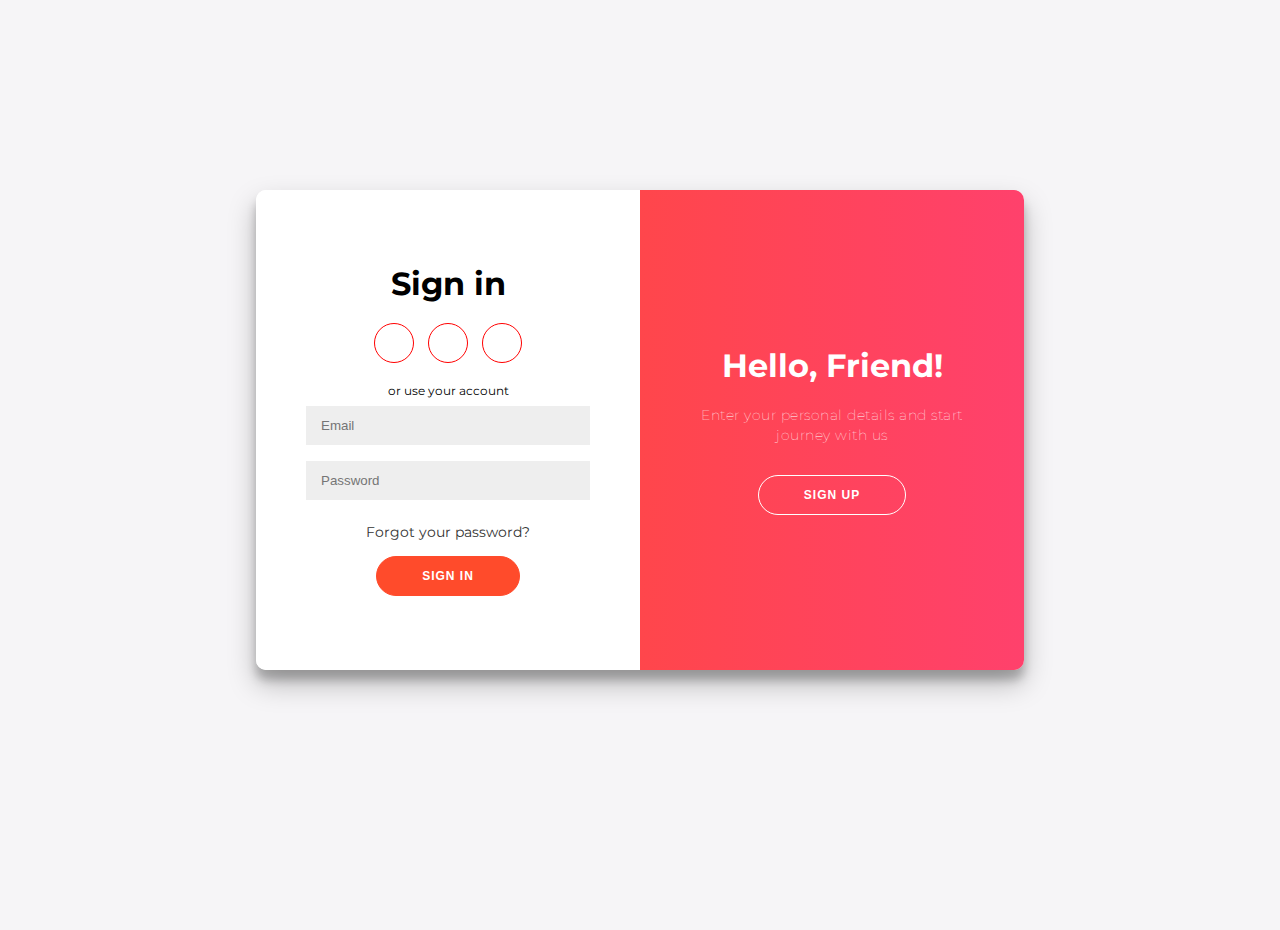
<file: index.html>
<!DOCTYPE html>
<html lang="en">
  <head>
    <meta charset="UTF-8">
    <meta name="viewport" content="width=device-width, initial-scale=1.0">
    <meta http-equiv="X-UA-Compatible" content="ie=edge">
    <title>Sign up</title>
    <link rel="stylesheet" href="/style.css">
  </head>
  <body>

<div class="container" id="container">
	<div class="form-container sign-up-container">
		<form action="#">
			<h1>Create Account</h1>
			<div class="social-container">
				<a href="#" class="social"><i class="fab fa-facebook-f"></i></a>
				<a href="#" class="social"><i class="fab fa-google-plus-g"></i></a>
				<a href="#" class="social"><i class="fab fa-linkedin-in"></i></a>
			</div>
			<span>or use your email for registration</span>
			<input type="text" placeholder="Name" />
			<input type="email" placeholder="Email" />
			<input type="password" placeholder="Password" />
			<button>Sign Up</button>
		</form>
	</div>
	<div class="form-container sign-in-container">
		<form action="/front.html">
			<h1>Sign in</h1>
			<div class="social-container">
				<a href="#" class="social"><i class="fab fa-facebook-f"></i></a>
				<a href="#" class="social"><i class="fab fa-google-plus-g"></i></a>
				<a href="#" class="social"><i class="fab fa-linkedin-in"></i></a>
			</div>
			<span>or use your account</span>
			<input type="email" placeholder="Email" />
			<input type="password" placeholder="Password" />
			<a href="#">Forgot your password?</a>
			<button>Sign In</button>
		</form>
	</div>
	<div class="overlay-container">
		<div class="overlay">
			<div class="overlay-panel overlay-left">
				<h1>Welcome Back!</h1>
				<p>To keep connected with us please login with your personal info</p>
				<button class="ghost" id="signIn">Sign In</button>
			</div>
			<div class="overlay-panel overlay-right">
				<h1>Hello, Friend!</h1>
				<p>Enter your personal details and start journey with us</p>
				<button class="ghost" id="signUp">Sign Up</button>
			</div>
		</div>
	</div>
</div>

<script src="/signup.js"></script
  </body>
</html>
</file>
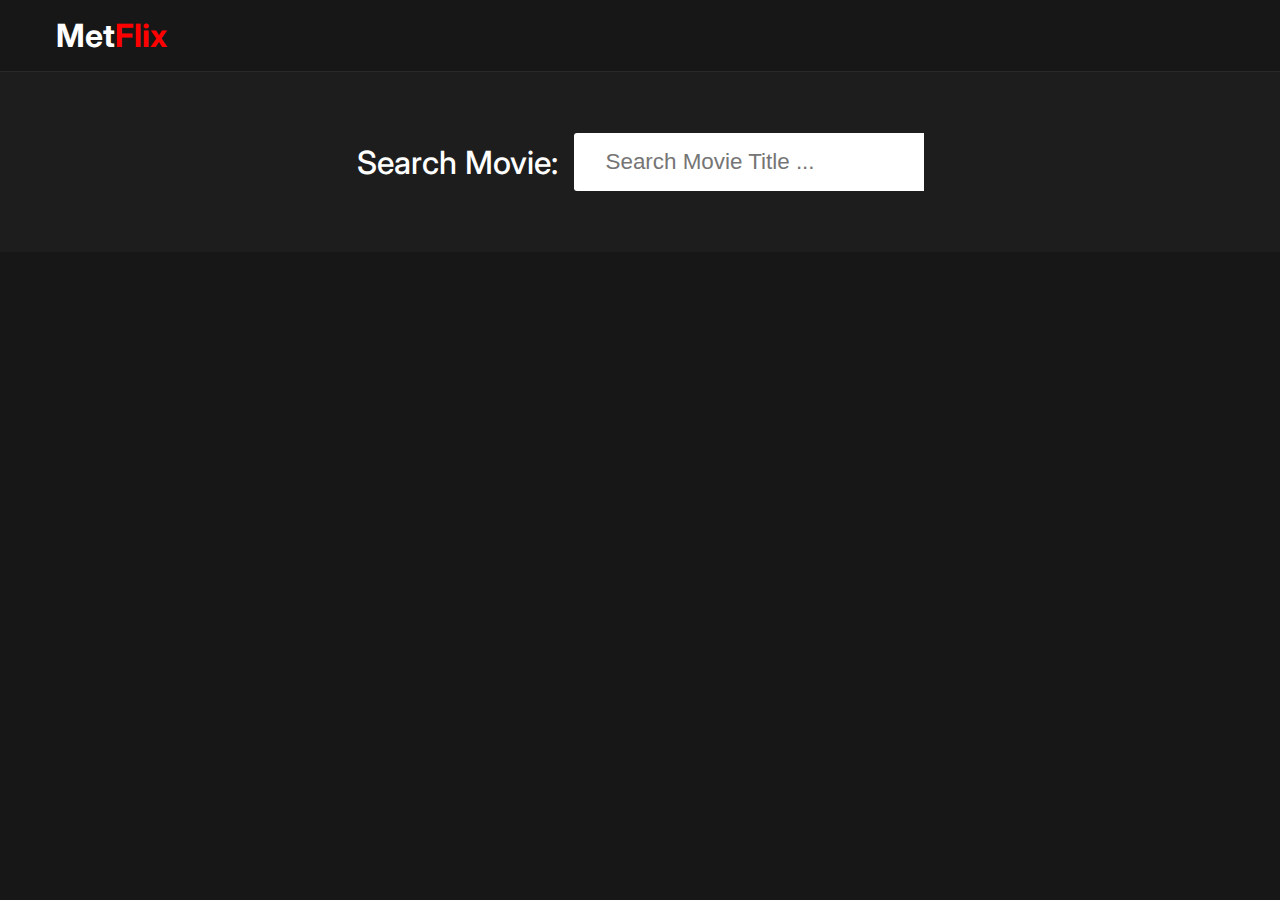
<file: front.html>
<!DOCTYPE html>
<html lang="en">
<head>
    <meta charset="UTF-8">
    <meta http-equiv="X-UA-Compatible" content="IE=edge">
    <meta name="viewport" content="width=device-width, initial-scale=1.0">
    <title>Movie Search Website</title>
   
    <link rel="stylesheet" href="https://cdnjs.cloudflare.com/ajax/libs/font-awesome/6.0.0-beta3/css/all.min.css" integrity="sha512-Fo3rlrZj/k7ujTnHg4CGR2D7kSs0v4LLanw2qksYuRlEzO+tcaEPQogQ0KaoGN26/zrn20ImR1DfuLWnOo7aBA==" crossorigin="anonymous" referrerpolicy="no-referrer" />
  
    <link rel = "stylesheet" href = "main.css">
</head>
<body>
    
    <div class = "wrapper">
       
        <div class = "logo">
            <div class = "container">
                <p>Met<span>Flix</span></p>
            </div>
        </div>
     
        <div class = "search-container">
            <div class = "search-element">
                <h3>Search Movie:</h3>
                <input type = "text" class = "form-control" placeholder="Search Movie Title ..." id = "movie-search-box" onkeyup="findMovies()" onclick = "findMovies()">

                <div class = "search-list" id = "search-list">
                    
                </div>
            </div>
        </div>
    
        <div class = "container">
            <div class = "result-container">
                <div class = "result-grid" id = "result-grid">
                  
                </div>
            </div>
        </div>
        
    </div>
    <script src = "script.js"></script>
</body>
</html>
</file>
<file: style.css>
@import url('https://fonts.googleapis.com/css?family=Montserrat:400,800');

* {
	box-sizing: border-box;
}

body {
	background: #f6f5f7;
	display: flex;
	justify-content: center;
	align-items: center;
	flex-direction: column;
	font-family: 'Montserrat', sans-serif;
	height: 100vh;
	margin: -20px 0 50px;
}

h1 {
	font-weight: bold;
	margin: 0;
}

h2 {
	text-align: center;
}

p {
	font-size: 14px;
	font-weight: 100;
	line-height: 20px;
	letter-spacing: 0.5px;
	margin: 20px 0 30px;
}

span {
	font-size: 12px;
}

a {
	color: #333;
	font-size: 14px;
	text-decoration: none;
	margin: 15px 0;
}

button {
	border-radius: 20px;
	border: 1px solid #FF4B2B;
	background-color: #FF4B2B;
	color: #FFFFFF;
	font-size: 12px;
	font-weight: bold;
	padding: 12px 45px;
	letter-spacing: 1px;
	text-transform: uppercase;
	transition: transform 80ms ease-in;
}

button:active {
	transform: scale(0.95);
}

button:focus {
	outline: none;
}

button.ghost {
	background-color: transparent;
	border-color: #FFFFFF;
}

form {
	background-color: #FFFFFF;
	display: flex;
	align-items: center;
	justify-content: center;
	flex-direction: column;
	padding: 0 50px;
	height: 100%;
	text-align: center;
}

input {
	background-color: #eee;
	border: none;
	padding: 12px 15px;
	margin: 8px 0;
	width: 100%;
}

.container {
	background-color: #fff;
	border-radius: 10px;
  	box-shadow: 0 14px 28px rgba(0,0,0,0.25), 
			0 10px 10px rgba(0,0,0,0.22);
	position: relative;
	overflow: hidden;
	width: 768px;
	max-width: 100%;
	min-height: 480px;
}

.form-container {
	position: absolute;
	top: 0;
	height: 100%;
	transition: all 0.6s ease-in-out;
}

.sign-in-container {
	left: 0;
	width: 50%;
	z-index: 2;
}

.container.right-panel-active .sign-in-container {
	transform: translateX(100%);
}

.sign-up-container {
	left: 0;
	width: 50%;
	opacity: 0;
	z-index: 1;
}

.container.right-panel-active .sign-up-container {
	transform: translateX(100%);
	opacity: 1;
	z-index: 5;
	animation: show 0.6s;
}

@keyframes show {
	0%, 49.99% {
		opacity: 0;
		z-index: 1;
	}
	
	50%, 100% {
		opacity: 1;
		z-index: 5;
	}
}

.overlay-container {
	position: absolute;
	top: 0;
	left: 50%;
	width: 50%;
	height: 100%;
	overflow: hidden;
	transition: transform 0.6s ease-in-out;
	z-index: 100;
}

.container.right-panel-active .overlay-container{
	transform: translateX(-100%);
}

.overlay {
	background: red;
	background: -webkit-linear-gradient(to right, #FF4B2B, #FF416C);
	background: linear-gradient(to right, #FF4B2B, #FF416C);
	background-repeat: no-repeat;
	background-size: cover;
	background-position: 0 0;
	color: #FFFFFF;
	position: relative;
	left: -100%;
	height: 100%;
	width: 200%;
  	transform: translateX(0);
	transition: transform 0.6s ease-in-out;
}

.container.right-panel-active .overlay {
  	transform: translateX(50%);
}

.overlay-panel {
	position: absolute;
	display: flex;
	align-items: center;
	justify-content: center;
	flex-direction: column;
	padding: 0 40px;
	text-align: center;
	top: 0;
	height: 100%;
	width: 50%;
	transform: translateX(0);
	transition: transform 0.6s ease-in-out;
}

.overlay-left {
	transform: translateX(-20%);
}

.container.right-panel-active .overlay-left {
	transform: translateX(0);
}

.overlay-right {
	right: 0;
	transform: translateX(0);
}

.container.right-panel-active .overlay-right {
	transform: translateX(20%);
}

.social-container {
	margin: 20px 0;
}

.social-container a {
	border: 1px solid red;
	border-radius: 50%;
	display: inline-flex;
	justify-content: center;
	align-items: center;
	margin: 0 5px;
	height: 40px;
	width: 40px;
}

footer {
    background-color: #222;
    color: red;
    font-size: 14px;
    bottom: 0;
    position: fixed;
    left: 0;
    right: 0;
    text-align: center;
    z-index: 999;
}

footer p {
    margin: 10px 0;
}

footer i {
    color: red;
}

footer a {
    color: red;
    text-decoration: none;
}
</file>
<file: main.css>
@import url('https://fonts.googleapis.com/css2?family=Inter:wght@300;400;500;600;700;800&display=swap');

:root{
    --md-dark-color: #1d1d1d;
    --dark-color: #171717;
    --light-dark-color: #292929;
    --yellow-color: red;
}
*{
    padding: 0;
    margin: 0;
    -webkit-box-sizing: border-box;
            box-sizing: border-box;
}
body{
    font-family: 'Inter', sans-serif;
}
a{
    text-decoration: none;
}
img{
    width: 100%;
    display: block;
}
.wrapper{
    min-height: 100vh;
    background-color: var(--dark-color);
}
.wrapper .container{
    max-width: 1200px;
    margin: 0 auto;
    padding: 0 1rem;
}
.search-container{
    background-color: var(--md-dark-color);
    height: 180px;
    display: -webkit-box;
    display: -ms-flexbox;
    display: flex;
    -webkit-box-align: center;
        -ms-flex-align: center;
            align-items: center;
    -webkit-box-pack: center;
        -ms-flex-pack: center;
            justify-content: center;
}
.logo{
    padding: 1rem 0;
    border-bottom: 1px solid var(--light-dark-color);
}
.logo p{
    font-size: 2rem;
    color: #fff;
    font-weight: bold;
}
.logo p span{
    color: var(--yellow-color);
}
.search-element{
    display: -webkit-box;
    display: -ms-flexbox;
    display: flex;
    -webkit-box-align: stretch;
        -ms-flex-align: stretch;
            align-items: stretch;
    -webkit-box-pack: center;
        -ms-flex-pack: center;
            justify-content: center;
    -webkit-box-orient: vertical;
    -webkit-box-direction: normal;
        -ms-flex-direction: column;
            flex-direction: column;
    position: relative;
}
.search-element h3{
    -ms-flex-item-align: center;
        align-self: center;
    margin-right: 1rem;
    font-size: 2rem;
    color: #fff;
    font-weight: 500;
    margin-bottom: 1.5rem;
}
.search-element .form-control{
    padding: 1rem 2rem;
    font-size: 1.4rem;
    border: none;
    border-top-left-radius: 3px;
    border-bottom-left-radius: 3px;
    outline: none;
    color: var(--light-dark-color);
    width: 350px;
}
.search-list{
    position: absolute;
    right: 0;
    top: 100%;
    max-height: 500px;
    overflow-y: scroll;
    z-index: 10;
}
.search-list .search-list-item{
    background-color: var(--light-dark-color);
    padding: 0.5rem;
    border-bottom: 1px solid var(--dark-color);
    width: calc(350px - 8px);
    color: #fff;
    cursor: pointer;
    -webkit-transition: background-color 200ms ease;
    -o-transition: background-color 200ms ease;
    transition: background-color 200ms ease;
}
.search-list .search-list-item:Hover{
    background-color: #1f1f1f;
}
.search-list-item{
    display: -webkit-box;
    display: -ms-flexbox;
    display: flex;
    -webkit-box-align: center;
        -ms-flex-align: center;
            align-items: center;
}
.search-item-thumbnail img{
    width: 40px;
    margin-right: 1rem;
}
.search-item-info h3{
    font-weight: 600;
    font-size: 1rem;
}
.search-item-info p{
    font-size: 0.8rem;
    margin-top: 0.5rem;
    font-weight: 600;
    opacity: 0.6;
}

/* thumbnail */
.search-list::-webkit-scrollbar{
    width: 8px;
}
.search-list::-webkit-scrollbar-track{
    -webkit-box-shadow: inset 0 0 6px rgba(0, 0, 0, 0.3);
            box-shadow: inset 0 0 6px rgba(0, 0, 0, 0.3);
}
.search-list::-webkit-scrollbar-thumb{
    background-color: var(--yellow-color);
    outline: none;
    border-radius: 10px;
}

/* js related class */
.hide-search-list{
    display: none;
}

/* movie result */
.result-container{
    padding: 3rem 0;
}
.movie-poster img{
    max-width: 300px;
    margin: 0 auto;
    border: 4px solid #fff;
}
.movie-info{
    text-align: center;
    color: #fff;
    padding-top: 3rem;
}

/* movie info stylings */
.movie-title{
    font-size: 2rem;
    color: var(--yellow-color);
}
.movie-misc-info{
    list-style-type: none;
    display: -webkit-box;
    display: -ms-flexbox;
    display: flex;
    -webkit-box-align: center;
        -ms-flex-align: center;
            align-items: center;
    -webkit-box-pack: center;
        -ms-flex-pack: center;
            justify-content: center;
    padding: 1rem;
}
.movie-info .year{
    font-weight: 500;
}
.movie-info .rated{
    background-color: var(--yellow-color);
    padding: 0.4rem;
    margin: 0 0.4rem;
    border-radius: 3px;
    font-weight: 600;
}
.movie-info .released{
    font-size: 0.9rem;
    opacity: 0.9;
}
.movie-info .writer{
    padding: 0.5rem;
    margin: 1rem 0;
}
.movie-info .genre{
    background-color: var(--light-dark-color);
    display: inline-block;
    padding: 0.5rem;
    border-radius: 3px;
}
.movie-info .plot{
    max-width: 400px;
    margin: 1rem auto;
}
.movie-info .language{
    color: var(--yellow-color);
    font-style: italic;
}
.movie-info .awards{
    font-weight: 300;
    font-size: 0.9rem;
}
.movie-info .awards i{
    color: var(--yellow-color);
    margin: 1rem 0.7rem 0 0;
}

@media(max-width: 450px){
    .logo p{
        font-size: 1.4rem;
    }
    .search-element .form-control{
        width: 90%;
        margin: 0 auto;
        padding: 0.5rem 1rem;
    }
    .search-element h3{
        font-size: 1.4rem;
    }
    .search-list{
        width: 90%;
        right: 50%;
        -webkit-transform: translateX(50%);
            -ms-transform: translateX(50%);
                transform: translateX(50%);
    }
    .search-list .search-list-item{
        width: 100%;
    }
    .movie-misc-info{
        -webkit-box-orient: vertical;
        -webkit-box-direction: normal;
            -ms-flex-direction: column;
                flex-direction: column;
    }
    .movie-misc-info li:nth-child(2){
        margin: 0.8rem 0;
    }
}

@media(min-width: 800px){
    .search-element{
        -webkit-box-orient: horizontal;
        -webkit-box-direction: normal;
            -ms-flex-direction: row;
                flex-direction: row;
    }
    .search-element h3{
        margin-bottom: 0;
    }
    .result-grid{
        display: grid;
        grid-template-columns: repeat(2, 1fr);
    }
    .movie-info{
        text-align: left;
        padding-top: 0;
    }
    .movie-info .movie-misc-info{
        -webkit-box-pack: start;
            -ms-flex-pack: start;
                justify-content: flex-start;
        padding-left: 0;
    }
    .movie-info .plot{
        margin-left: 0;
    }
    .movie-info .writer{
        padding-left: 0;
        margin-left: 0;
    }
}
</file>
